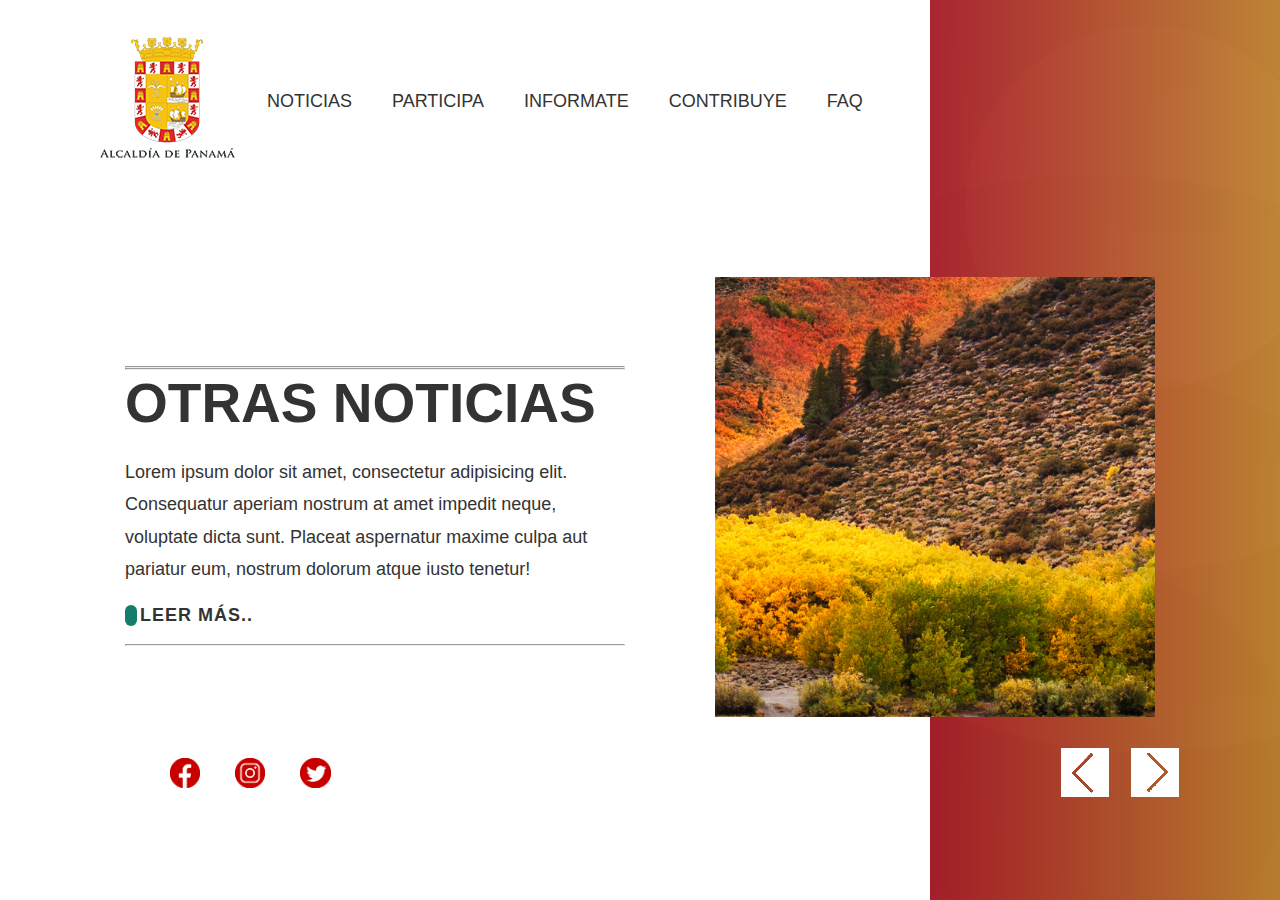
<file: index.html>
<!DOCTYPE html>
<html>
<head>
	<meta  charset="utf-8">
	<meta name="viewport" content="width=device-width, initial-scale=1.0">
	<title>MUPA-app-2020</title>
	<link rel="stylesheet" type="text/css" href="pwa3.css">
	<link rel="manifest" href="/manifest.json">
</head>
<body>
	<div class="container">
		<header>
			<a href="https://www.mupa.gob.pa" class="logo"> <img src="miniLogo02.png"></a>
			<ul>
				<li><a href="index.html" class="">NOTICIAS</a></li>
				<li><a href="Participa.html" class="">PARTICIPA</a></li>
				<li><a href="Informate.html" class="">INFORMATE</a></li>
				<li><a href="Contribuye.html" class="">CONTRIBUYE</a></li>
				<li><a href="FAQ.html" class=""> FAQ </a></li>
			</ul>
			<span>
			<div class="dropdown">
				<button class="dropbtn">MENU</button>
				<div class="dropdown-content">
				<a href="index.html">NOTICIAS</a>
				<a href="Participa.html">PARTICIPA</a>
				<a href="Informate.html">INFORMATE</a>
				<a href="Contribuye.html">CONTRIBUYE</a>
				<a href="FAQ.html">PREGUNTAS FRECUENTES</a>
				</div>
			  </div>
			</span>
		</header>
		
	<div class="content">
		<div class="bannerText" id="slideshowText">
			<div class=""><hr>
				<h2>ULTIMAS Noticias</h2>
				<p>
					Lorem ipsum dolor sit amet, consectetur adipisicing elit. Consequatur aperiam nostrum at amet impedit neque, voluptate dicta sunt. Placeat aspernatur maxime culpa aut pariatur eum, nostrum dolorum atque iusto tenetur!
				</p>
				<a href="https://www.google.com">leer más..</a><br>
			</div>
			<div class=""><hr>
				<h2>Noticias</h2>
				<p>
					Lorem ipsum dolor sit amet, consectetur adipisicing elit. Consequatur aperiam nostrum at amet impedit neque, voluptate dicta sunt. Placeat aspernatur maxime culpa aut pariatur eum, nostrum dolorum atque iusto tenetur!
				</p>
				<a href="https://www.google.com">leer más..</a><br>
			</div><br><hr>
			<div class="active"><hr>
				<h2>Otras Noticias</h2>
				<p>
					Lorem ipsum dolor sit amet, consectetur adipisicing elit. Consequatur aperiam nostrum at amet impedit neque, voluptate dicta sunt. Placeat aspernatur maxime culpa aut pariatur eum, nostrum dolorum atque iusto tenetur!
				</p>
				<a href="https://www.google.com">leer más..</a><br>
			</div><br><hr>
		</div>
		<div class="bannerImg" id="slideshow">
			<img src="noti1.png" class="active">
			<img src="noti2.png" class="">
			<img src="noti3.png" class="">
			<img src="noti4.png" class="">
			<img src="noti5.png" class="">
		</div>
	</div>
	<div class="icons">
		<ul class="sci">
			<li><a href="https://www.facebook.com"> <img src="facebook.png"></a></li>
			<li><a href="https://www.instagram.com"> <img src="insta.png"></a></li>
			<li><a href="https://www.twitter.com"> <img src="twitter.png"></a></li>
		</ul> 
		<ul class="controls">
			<li><a><img src="leftArrow.png" onclick="prevSlide(); prevSlideText();"></a></li>
			<li><a><img src="rightArrow.png" onclick="nextSlide(); nextSlideText();"></a></li>	
		</ul>	
	</div>
	</div>
	<script type="text/javascript">
	</script>
	<script src="pwa.js"></script>
	<script scr="main.js"></script>
	<script src="sw_cached_pages.js"></script>
</body>
</html>
</file>
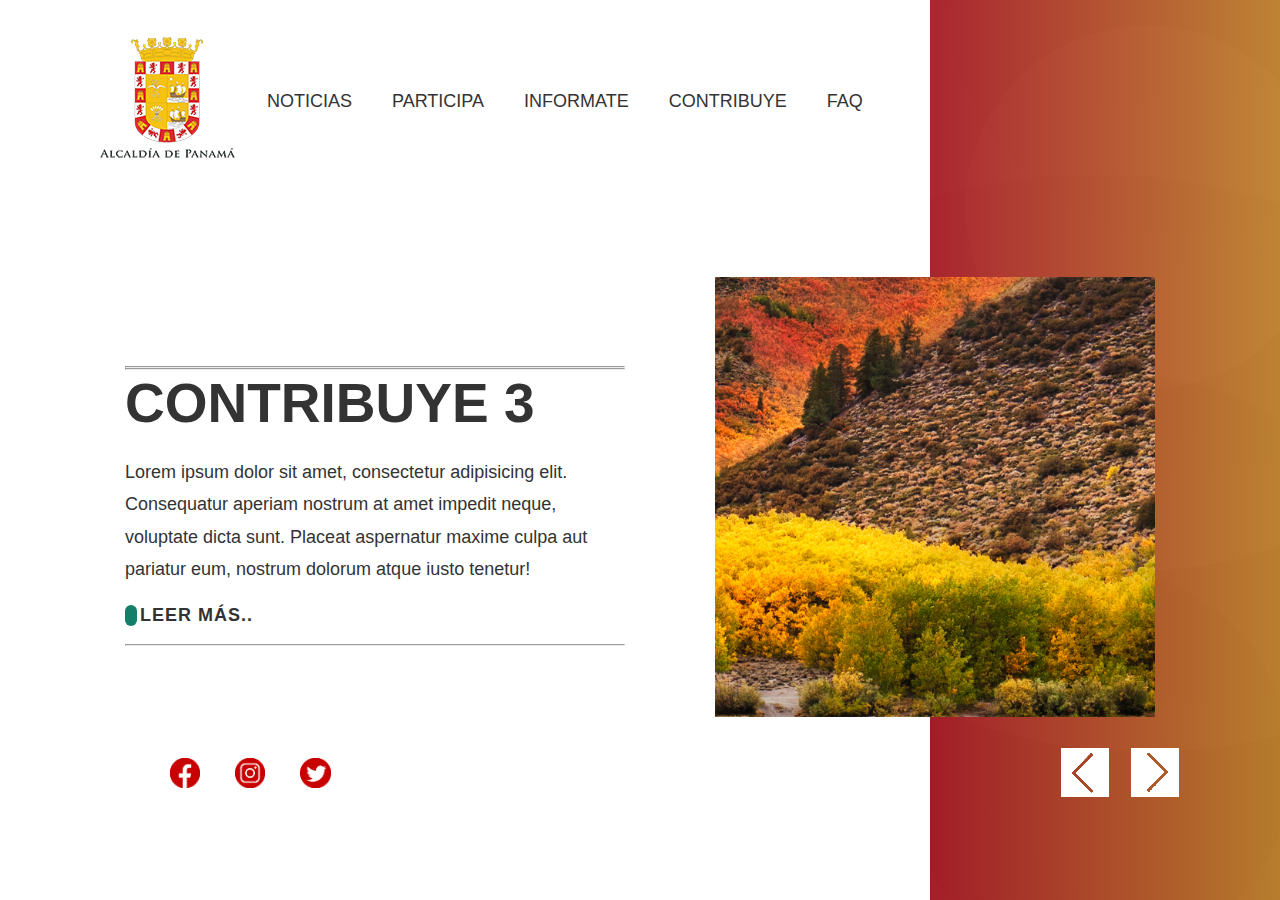
<file: Contribuye.html>
<!DOCTYPE html>
<html>
<head>
	<meta  charset="utf-8">
	<meta name="viewport" content="width=device-width, initial-scale=1.0">
	<title>MUPA-app-2020</title>
	<link rel="stylesheet" type="text/css" href="pwa3.css">
	<link rel="manifest" href="/manifest.json">
</head>
<body>
	<div class="container">
		<header>
			<a href="https://www.mupa.gob.pa" class="logo"> <img src="miniLogo02.png"></a>
			<ul>
				<li><a href="index.html" class="">NOTICIAS</a></li>
				<li><a href="Participa.html" class="">PARTICIPA</a></li>
				<li><a href="Informate.html" class="">INFORMATE</a></li>
				<li><a href="Contribuye.html" class="">CONTRIBUYE</a></li>
				<li><a href="FAQ.html" class=""> FAQ </a></li>
			</ul>
			<span>
			<div class="dropdown">
				<button class="dropbtn">MENU</button>
				<div class="dropdown-content">
				<a href="index.html">NOTICIAS</a>
				<a href="Participa.html">PARTICIPA</a>
				<a href="Informate.html">INFORMATE</a>
				<a href="Contribuye.html">CONTRIBUYE</a>
				<a href="FAQ.html">PREGUNTAS FRECUENTES</a>
				</div>
			  </div>
			</span>
		</header>	
	
	<div class="content">
		<div class="bannerText" id="slideshowText">
			<div class=""><hr>
				<h2>CONTRIBUYE 1</h2>
				<p>
					Lorem ipsum dolor sit amet, consectetur adipisicing elit. Consequatur aperiam nostrum at amet impedit neque, voluptate dicta sunt. Placeat aspernatur maxime culpa aut pariatur eum, nostrum dolorum atque iusto tenetur!
				</p>
				<a href="https://www.google.com">leer más..</a><br>
			</div>
			<div class=""><hr>
				<h2>CONTRIBUYE 2</h2>
				<p>
					Lorem ipsum dolor sit amet, consectetur adipisicing elit. Consequatur aperiam nostrum at amet impedit neque, voluptate dicta sunt. Placeat aspernatur maxime culpa aut pariatur eum, nostrum dolorum atque iusto tenetur!
				</p>
				<a href="https://www.google.com">leer más..</a><br>
			</div><br><hr>
			<div class="active"><hr>
				<h2>CONTRIBUYE 3</h2>
				<p>
					Lorem ipsum dolor sit amet, consectetur adipisicing elit. Consequatur aperiam nostrum at amet impedit neque, voluptate dicta sunt. Placeat aspernatur maxime culpa aut pariatur eum, nostrum dolorum atque iusto tenetur!
				</p>
				<a href="https://www.google.com">leer más..</a><br>
			</div><br><hr>
		</div>
		<div class="bannerImg" id="slideshow">
			<img src="noti1.png" class="active">
			<img src="noti2.png" class="">
			<img src="noti3.png" class="">
			<img src="noti4.png" class="">
			<img src="noti5.png" class="">
		</div>
	</div>
	<div class="icons">
		<ul class="sci">
			<li><a href="https://www.facebook.com"> <img src="facebook.png"></a></li>
			<li><a href="https://www.instagram.com"> <img src="insta.png"></a></li>
			<li><a href="https://www.twitter.com"> <img src="twitter.png"></a></li>
		</ul> 
		<ul class="controls">
			<li><a><img src="leftArrow.png" onclick="prevSlide(); prevSlideText();"></a></li>
			<li><a><img src="rightArrow.png" onclick="nextSlide(); nextSlideText();"></a></li>	
		</ul>	
	</div>
	</div>
	<script type="text/javascript">
	</script>
	<script src="pwa.js"></script>
</body>
</html>
</file>
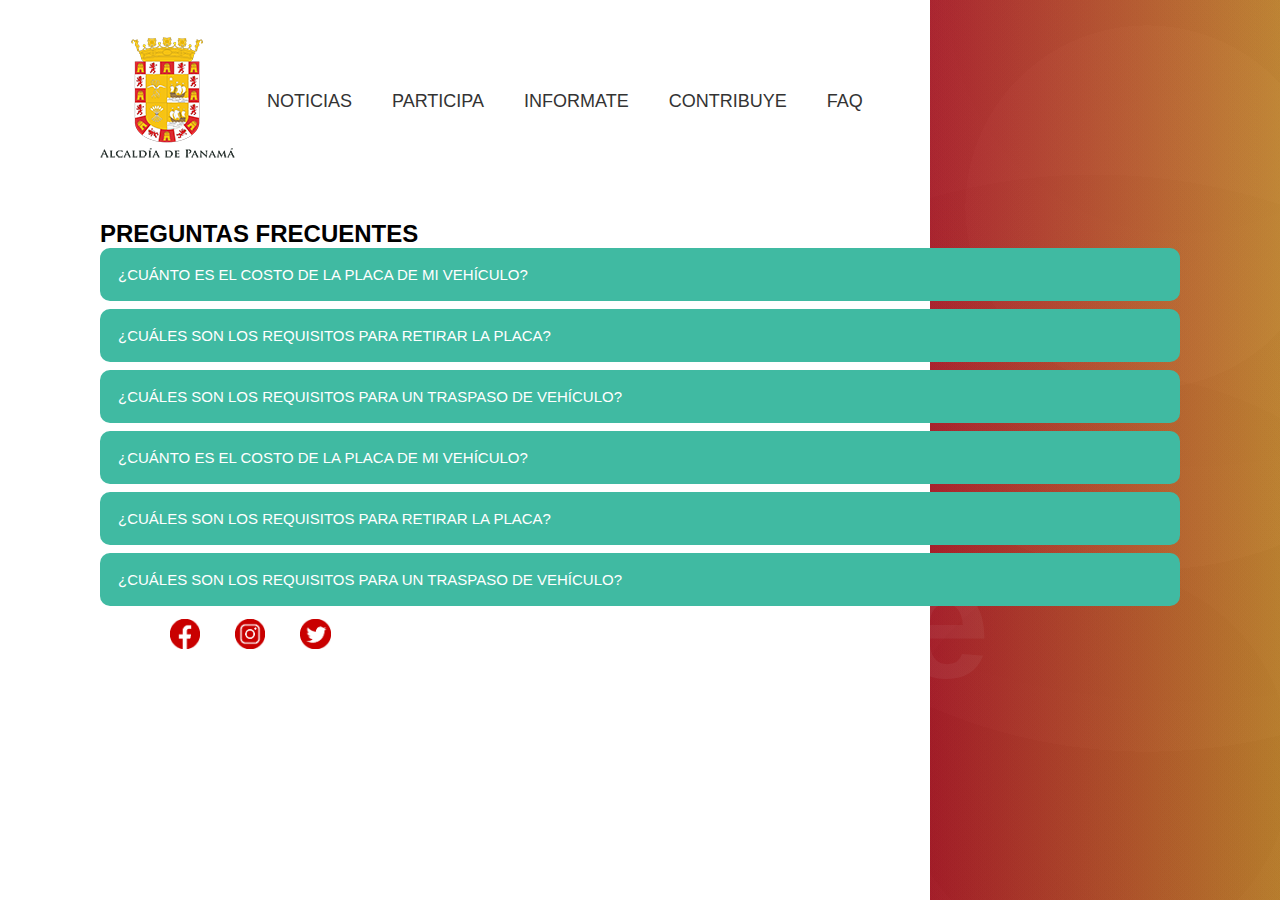
<file: FAQ.html>
<!DOCTYPE html>
<html>
<head>
	<meta  charset="utf-8">
	<meta name="viewport" content="width=device-width, initial-scale=1.0">
	<title>MUPA-app-2020</title>
	<link rel="stylesheet" type="text/css" href="pwa3.css">
	<link rel="manifest" href="/manifest.json">
</head>
<body>
	<div class="container">
		<header>
			<a href="https://www.mupa.gob.pa" class="logo"> <img src="miniLogo02.png"></a>
			<ul>
				<li><a href="index.html" class="">NOTICIAS</a></li>
				<li><a href="Participa.html" class="">PARTICIPA</a></li>
				<li><a href="Informate.html" class="">INFORMATE</a></li>
				<li><a href="Contribuye.html" class="">CONTRIBUYE</a></li>
				<li><a href="FAQ.html" class=""> FAQ </a></li>
			</ul>
			<span>
			<div class="dropdown">
				<button class="dropbtn">MENU</button>
				<div class="dropdown-content">
				<a href="index.html">NOTICIAS</a>
				<a href="Participa.html">PARTICIPA</a>
				<a href="Informate.html">INFORMATE</a>
				<a href="Contribuye.html">CONTRIBUYE</a>
				<a href="FAQ.html">PREGUNTAS FRECUENTES</a>
				</div>
			  </div>
			</span>
		</header>	
	

		<style>
			.accordion {
			  background-color: #40baa2;
			  color: #FFFFFF;
			  cursor: pointer;
			  padding: 18px;
			  width: 100%;
			  border: none;
			  text-align: left;
			  outline: none;
			  font-size: 15px;
			  transition: 0.4s;
			  border-radius: 10px;
			  margin-bottom: 8px;
			}
			
			.active, .accordion:hover {
			  background-color: #9bb1ad; 
			}
			
			.panel {
			  padding: 0 18px;
			  display: none;
			  background-color: white;
			  overflow: hidden;
			  
			}
			</style>
			</head>
			<body>

			<BR>
			<h2>PREGUNTAS FRECUENTES</h2>
			
			<button class="accordion">¿CUÁNTO ES EL COSTO DE LA PLACA DE MI VEHÍCULO?</button>
			<div class="panel">
			  <p>- El costo de la placa dependerá del modelo del vehículo.<br>- Auto 5 pasajeros: B/. 28.00 + B/. 1.00 (paz y salvo)<br>- Auto 4×4: B/. 43.00 + B/. 1.00 (paz y salvo)
			</p><br>
			</div>
			
			<button class="accordion">¿CUÁLES SON LOS REQUISITOS PARA RETIRAR LA PLACA?</button>
			<div class="panel">
			  <p>Lorem ipsum dolor sit amet, consectetur adipisicing elit, sed do eiusmod tempor incididunt ut labore et dolore magna aliqua. Ut enim ad minim veniam, quis nostrud exercitation ullamco laboris nisi ut aliquip ex ea commodo consequat.</p>
			</div>
			
			<button class="accordion">¿CUÁLES SON LOS REQUISITOS PARA UN TRASPASO DE VEHÍCULO?</button>
			<div class="panel">
			  <p>Lorem ipsum dolor sit amet, consectetur adipisicing elit, sed do eiusmod tempor incididunt ut labore et dolore magna aliqua. Ut enim ad minim veniam, quis nostrud exercitation ullamco laboris nisi ut aliquip ex ea commodo consequat.</p>
			</div><br>

			<button class="accordion">¿CUÁNTO ES EL COSTO DE LA PLACA DE MI VEHÍCULO?</button>
			<div class="panel">
			  <p>- El costo de la placa dependerá del modelo del vehículo.<br>- Auto 5 pasajeros: B/. 28.00 + B/. 1.00 (paz y salvo)<br>- Auto 4×4: B/. 43.00 + B/. 1.00 (paz y salvo)
			</p><br>
			</div>
			
			<button class="accordion">¿CUÁLES SON LOS REQUISITOS PARA RETIRAR LA PLACA?</button>
			<div class="panel">
			  <p>Lorem ipsum dolor sit amet, consectetur adipisicing elit, sed do eiusmod tempor incididunt ut labore et dolore magna aliqua. Ut enim ad minim veniam, quis nostrud exercitation ullamco laboris nisi ut aliquip ex ea commodo consequat.</p>
			</div>
			
			<button class="accordion">¿CUÁLES SON LOS REQUISITOS PARA UN TRASPASO DE VEHÍCULO?</button>
			<div class="panel">
			  <p>Lorem ipsum dolor sit amet, consectetur adipisicing elit, sed do eiusmod tempor incididunt ut labore et dolore magna aliqua. Ut enim ad minim veniam, quis nostrud exercitation ullamco laboris nisi ut aliquip ex ea commodo consequat.</p>
			</div><br><div></div>
			
			<script>
			var acc = document.getElementsByClassName("accordion");
			var i;
			
			for (i = 0; i < acc.length; i++) {
			  acc[i].addEventListener("click", function() {
				this.classList.toggle("active");
				var panel = this.nextElementSibling;
				if (panel.style.display === "block") {
				  panel.style.display = "none";
				} else {
				  panel.style.display = "block";
				}
			  });
			}
			</script>
			

	<div class="icons">
		<ul class="sci">
			<li><a href="https://www.facebook.com"> <img src="facebook.png"></a></li>
			<li><a href="https://www.instagram.com"> <img src="insta.png"></a></li>
			<li><a href="https://www.twitter.com"> <img src="twitter.png"></a></li>
		</ul> 
		
	</div>
	</div>
	<script src="pwa.js"></script>
</body>
</html>
</file>
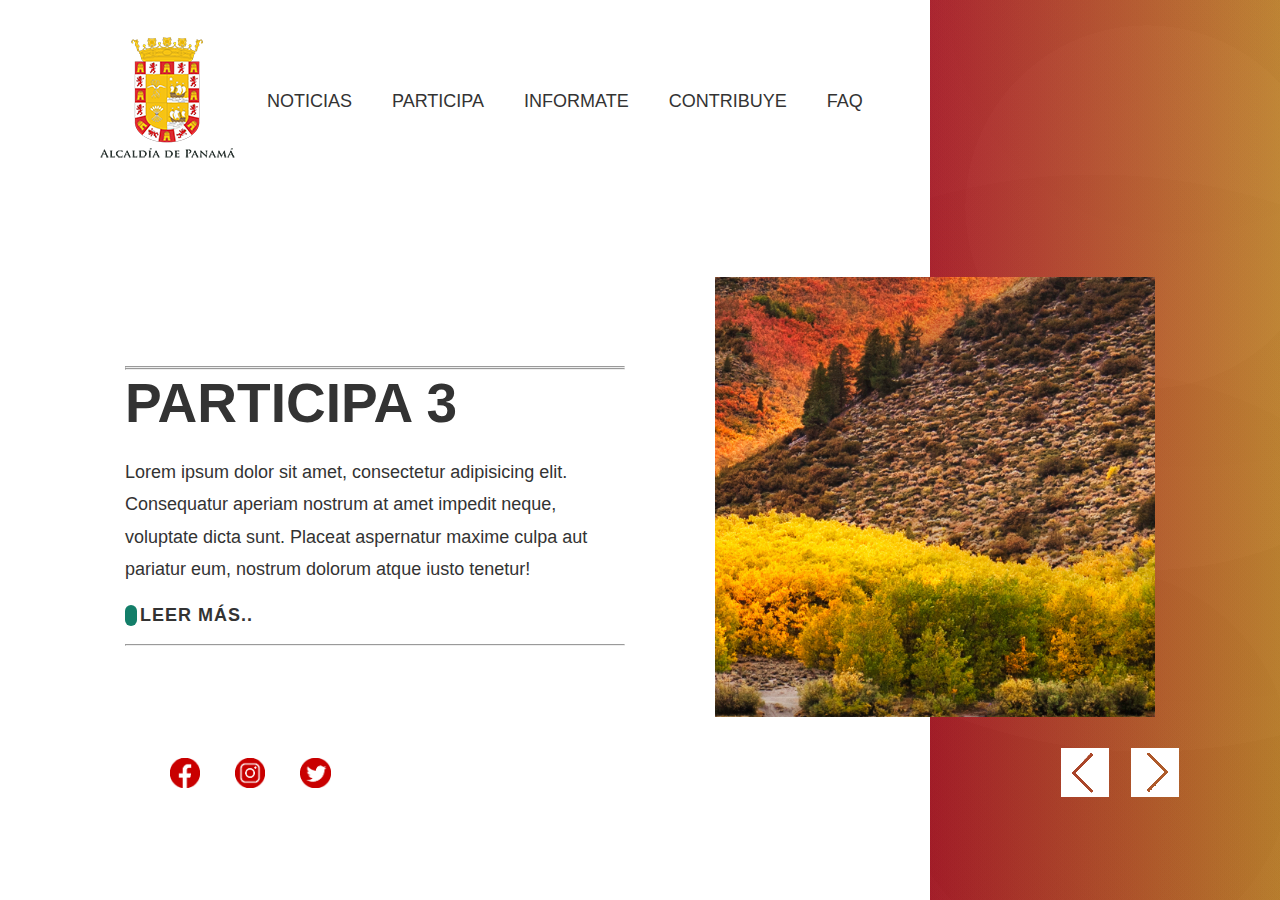
<file: Participa.html>
<!DOCTYPE html>
<html>
<head>
	<meta  charset="utf-8">
	<meta name="viewport" content="width=device-width, initial-scale=1.0">
	<title>MUPA-app-2020</title>
	<link rel="stylesheet" type="text/css" href="pwa3.css">
	<link rel="manifest" href="/manifest.json">
</head>
<body>
	<div class="container">
		<header>
			<a href="https://www.mupa.gob.pa" class="logo"> <img src="miniLogo02.png"></a>
			<ul>
				<li><a href="index.html" class="">NOTICIAS</a></li>
				<li><a href="Participa.html" class="">PARTICIPA</a></li>
				<li><a href="Informate.html" class="">INFORMATE</a></li>
				<li><a href="Contribuye.html" class="">CONTRIBUYE</a></li>
				<li><a href="FAQ.html" class=""> FAQ </a></li>
			</ul>
			<span>
			<div class="dropdown">
				<button class="dropbtn">MENU</button>
				<div class="dropdown-content">
				<a href="index.html">NOTICIAS</a>
				<a href="Participa.html">PARTICIPA</a>
				<a href="Informate.html">INFORMATE</a>
				<a href="Contribuye.html">CONTRIBUYE</a>
				<a href="FAQ.html">PREGUNTAS FRECUENTES</a>
				</div>
			  </div>
			</span>
		</header>	
	<div class="content">
		<div class="bannerText" id="slideshowText">
			<div class=""><hr>
				<h2>PARTICIPA 1</h2>
				<p>
					Lorem ipsum dolor sit amet, consectetur adipisicing elit. Consequatur aperiam nostrum at amet impedit neque, voluptate dicta sunt. Placeat aspernatur maxime culpa aut pariatur eum, nostrum dolorum atque iusto tenetur!
				</p>
				<a href="https://www.google.com">leer más..</a><br>
			</div>
			<div class=""><hr>
				<h2>PARTICIPA 2</h2>
				<p>
					Lorem ipsum dolor sit amet, consectetur adipisicing elit. Consequatur aperiam nostrum at amet impedit neque, voluptate dicta sunt. Placeat aspernatur maxime culpa aut pariatur eum, nostrum dolorum atque iusto tenetur!
				</p>
				<a href="https://www.google.com">leer más..</a><br>
			</div><br><hr>
			<div class="active"><hr>
				<h2>PARTICIPA 3</h2>
				<p>
					Lorem ipsum dolor sit amet, consectetur adipisicing elit. Consequatur aperiam nostrum at amet impedit neque, voluptate dicta sunt. Placeat aspernatur maxime culpa aut pariatur eum, nostrum dolorum atque iusto tenetur!
				</p>
				<a href="https://www.google.com">leer más..</a><br>
			</div><br><hr>
		</div>
		<div class="bannerImg" id="slideshow">
			<img src="noti1.png" class="active">
			<img src="noti2.png" class="">
			<img src="noti3.png" class="">
			<img src="noti4.png" class="">
			<img src="noti5.png" class="">
		</div>
	</div>
	<div class="icons">
		<ul class="sci">
			<li><a href="https://www.facebook.com"> <img src="facebook.png"></a></li>
			<li><a href="https://www.instagram.com"> <img src="insta.png"></a></li>
			<li><a href="https://www.twitter.com"> <img src="twitter.png"></a></li>
		</ul> 
		<ul class="controls">
			<li><a><img src="leftArrow.png" onclick="prevSlide(); prevSlideText();"></a></li>
			<li><a><img src="rightArrow.png" onclick="nextSlide(); nextSlideText();"></a></li>	
		</ul>	
	</div>
	</div>
	<script type="text/javascript">
	</script>
	<script src="pwa.js"></script>
</body>
</html>
</file>
<file: pwa3.css>
@import url('https:fonts.googleapis.com/css?family=Poppins:300,400,500,600,700,800,900&display=swap');

*{
	margin:0;
	padding:0;
	font-family:'Roboto',sans-serif;
}

 .container{
 	position:relative;
 	padding: 0 100px;
 	min-height: 100vh;
 }

 .container:before{
 	content:'';
 	position: absolute;
 	top:0;
 	right:0;
 	width: 350px;
 	height:100%;
 	background: radial-gradient(circle at 90% 66%, rgba(25, 25, 25,0.06) 0%, rgba(25, 25, 25,0.06) 25%,rgba(23, 23, 23,0.06) 25%, rgba(23, 23, 23,0.06) 50%,rgba(20, 20, 20,0.06) 50%, rgba(20, 20, 20,0.06) 75%,rgba(18, 18, 18,0.06) 75%, rgba(18, 18, 18,0.06) 100%),radial-gradient(circle at 62% 23%, rgba(154, 154, 154,0.06) 0%, rgba(154, 154, 154,0.06) 25%,rgba(111, 111, 111,0.06) 25%, rgba(111, 111, 111,0.06) 50%,rgba(68, 68, 68,0.06) 50%, rgba(68, 68, 68,0.06) 75%,rgba(25, 25, 25,0.06) 75%, rgba(25, 25, 25,0.06) 100%),radial-gradient(circle at 47% 85%, rgba(97, 97, 97,0.06) 0%, rgba(97, 97, 97,0.06) 25%,rgba(130, 130, 130,0.06) 25%, rgba(130, 130, 130,0.06) 50%,rgba(162, 162, 162,0.06) 50%, rgba(162, 162, 162,0.06) 75%,rgba(195, 195, 195,0.06) 75%, rgba(195, 195, 195,0.06) 100%),radial-gradient(circle at 72% 0%, rgba(214, 214, 214,0.06) 0%, rgba(214, 214, 214,0.06) 25%,rgba(223, 223, 223,0.06) 25%, rgba(223, 223, 223,0.06) 50%,rgba(231, 231, 231,0.06) 50%, rgba(231, 231, 231,0.06) 75%,rgba(240, 240, 240,0.06) 75%, rgba(240, 240, 240,0.06) 100%),linear-gradient(90deg, rgb(181, 12, 26),rgb(206, 132, 31));
 	z-index: -2;
 }

 .container:after{
 	content:'Municipio de Panama';
 	position: absolute;
 	bottom:0;
 	left:0;
 	font-size: 18vh;
 	z-index: -2;
 	font-weight: 700;
 	color: #fff;
 	opacity: 0.05;
 }

header{
	display: flex;
	justify-content: space-between;
	align-items: center;
	padding: 30px 0;
}

header .logo{
	font-weight: 700;
	text-transform: uppercase;
	color:#333;
	text-decoration: none;
	font-size: 30px;
	margin-right: 12px;
}

header ul{
	position: relative;
	display: flex;
}

header ul li {
	list-style: none;
	margin: 10px;
	/*text-align: ;*/
}

header ul li a {
	position: relative;
	text-decoration: none;
	font-size: 18px;
	padding: 10px 10px;
	color: #333;
	text-decoration: none;
	text-align: center;
	margin-right: 0px;
	}
/*
header ul li:nth-child(3) a,
header ul li:nth-child(4) a,
header ul li:nth-child(5) a 
{
	color:#ededed;
}*/

header ul li a:before{
	content: '';
	position: absolute;
	top: 0;
	left:0;
	width:0%;
	height:100%;
	background:#b71b15;
	opacity: 100%;
	z-index: -1;
	transition: 0.5s ease-in-out;
	border-radius: 10px;

}

header ul li a:hover:before,
header ul li a.active:before{
	
	width:100%;
	height: 100%;
	opacity: 40%;
}

.content2
{
	display: flex;
	justify-content: space-between;
	align-items: center;
	margin-top: 50px;
	padding: 25px;
	border-radius: 15px;
	background:#ededed;
	margin-right: 10px;
	margin-left: 10px;
	}
.content2 h4{
	text-align: right;
	color: #333;
	font-size: 24px;
}

.content2 img
{
	display: flex;
	width: 200px;
	height: 200px;
	margin-right: 10px;
	margin-left: 160px;
	align-items: center;
	}

.content
{
	display: flex;
	justify-content: space-between;
	align-items: center;
	margin-top: 50px;
	padding: 25px;
	}

.content .bannerText{
	position:relative;
	max-width: 500px;
	margin-right: 50px;
}

.content .bannerText div{
	display: none;
}

.content .bannerText div.active{
	display: initial;
}

.content .bannerText h2{
	font-size: 55px;
	text-transform:uppercase;
	font-weight: 800;
	line-height: 1.2em;
	color:#333;
}

.content .bannerText p{
	font-size: 18px;
	line-height: 1.8em;
	color:#333;
	margin:20px 0;
}

.content .bannerText a{
	position:relative;
	display: inline-block;
	text-transform: uppercase;
	font-weight: 700;
	color:#333;
	letter-spacing: 1px;
	font-size: 18px;
	text-decoration: none;
	padding-left: 15px;
}

.content .bannerText a:before{
	content:'';
	position:absolute;
	top:0;
	left:0;
	width: 12px;
	height: 100%;
	background:#137E69;
	z-index: -1;
	transition:0.5s ease-in-out;
	border-radius: 15px;
	opacity: 100%;
}

.content .bannerText a:hover:before{
	width: 170%;
	opacity: 40%;
}

.content .bannerImg{
	position: relative;
	width: 440px;
	height: 440px;
	background:#000;
}

.content .bannerImg img{
	position: absolute;
	top:0;
	left:0;
	width:100%;
	height:100%;
	object-fit: cover;
	transition:0.5s;
	opacity: 0;
}

.content .bannerImg img.active{
	opacity: 1;
}

.icons{
	display: flex;
	justify-content: space-between;
	align-items: center;
	padding-left: 50px;
}

.icons .sci,
.icons .controls{
	margin-top: 5px;
	margin-bottom: 15px;
	position: relative;
	display: flex;
}

.icons .sci li{
	list-style: none;
	margin-right: 15px;
	margin-left: 20px;
}

.icons .sci li img{
	display: inline-block;
	max-height: 30px;
	transition: 0.5s ease-in-out;
}

.icons .sci li:hover img{
	transform: translateY(-10px);
	opacity: 0.3;
}

.icons .controls li{
	list-style: none;
	margin-left: 20px;
	cursor: pointer;
	filter: invert(1);
	transition: 0.5s ease-in-out;
}

.icons .controls li:hover{
	opacity: 0.5;
}

.menuIcon{
	display: none;
}
.dropdown{
	visibility: hidden;
}

.dropbtn {
	background-color: #b71b15;
	color: white;
	padding: 10px;
	font-size: 16px;
	border: none;
	cursor: pointer;
  }
  

.panel {
  padding: 0 18px;
  display: none;
  background-color: white;
  overflow: hidden;
}
@media (max-width: 992px){
	.container{
		padding: 20px;
	}
	.container:before{
		display: none;
	}

	header{
		padding: 0;
	}

	.icons .controls li{
		filter:invert(0);
		
	}

	.content .bannerText h2{
		font-size: 20px;
		margin-left: 5px;
		text-align: left;

	}
	.content{
		margin-top:0;
		flex-direction: column-reverse;
	}

	.content .bannerImg{
		width: 100%;
		height: 40vh;
		margin: 20px 0;
	}
	.content .bannerText{
		max-width: 100%;
		padding-right:0 ;
	}

	.content p{
		margin-left: 4px;
		text-align:left;
	}

	header ul{
		display: none;
		position:fixed;
		top:0;
		left:0;
		width: 100%;
		height: 100vh;
		background:radial-gradient(circle at 33% 41%, rgba(250, 250, 250,0.03) 0%, rgba(250, 250, 250,0.03) 50%,rgba(37, 37, 37,0.03) 50%, rgba(37, 37, 37,0.03) 100%),radial-gradient(circle at 76% 49%, rgba(28, 28, 28,0.03) 0%, rgba(28, 28, 28,0.03) 50%,rgba(187, 187, 187,0.03) 50%, rgba(187, 187, 187,0.03) 100%),radial-gradient(circle at 41% 99%, rgba(247, 247, 247,0.03) 0%, rgba(247, 247, 247,0.03) 50%,rgba(120, 120, 120,0.03) 50%, rgba(120, 120, 120,0.03) 100%),radial-gradient(circle at 66% 27%, rgba(17, 17, 17,0.03) 0%, rgba(17, 17, 17,0.03) 50%,rgba(156, 156, 156,0.03) 50%, rgba(156, 156, 156,0.03) 100%),linear-gradient(0deg, rgb(18, 81, 88),rgb(39, 101, 99));
		z-index: 10000;
		/*quita los signos de comentarios de display,  para que se vea el menu*/
		/*display: initial;*/
		padding: 100px 0;

	}

	header ul li{
		padding: 20px;
		text-align: center;
	}

	header ul li a{
		color: #333 !important;
		font-size: 32px;
	}

	header ul li a :hover:before,
	header ul li a.active::before{
		width: 100%;
	}

	
.dropbtn {
	background-color: #b71b15;
	color: white;
	padding: 16px;
	font-size: 16px;
	border: none;
	cursor: pointer;
	border-radius: 8px;
  }
  
  .dropdown {
	position: relative;
	display: inline-block;
	visibility: visible;
	margin-right: 50px;
  }
  
  .dropdown-content {
	display: none;
	position: absolute;
	background-color: #f9f9f9;
	min-width: 160px;
	box-shadow: 0px 8px 16px 0px rgba(0,0,0,0.2);
	z-index: 1;
	margin-right: 10px;
  }
  
  .dropdown-content a {
	color: black;
	padding: 12px 16px;
	text-decoration: none;
	display: block;
  }
  
  .dropdown-content a:hover {background-color:#b71b15}
  
  .dropdown:hover .dropdown-content {
	display: block;
  }
  
  .dropdown:hover .dropbtn {
	background-color: #b71b15;
  }
  
	.menuIcon{
		display: initial;
		position: relative;
		right:50px;
		cursor:pointer;
		padding: 8px;
		z-index: 100000;
		background: #fff url(menu.png);
		width: 34px;
		height: 34px;
		background-repeat: no-repeat;
		background-position: 6px;
	}
}
</file>
